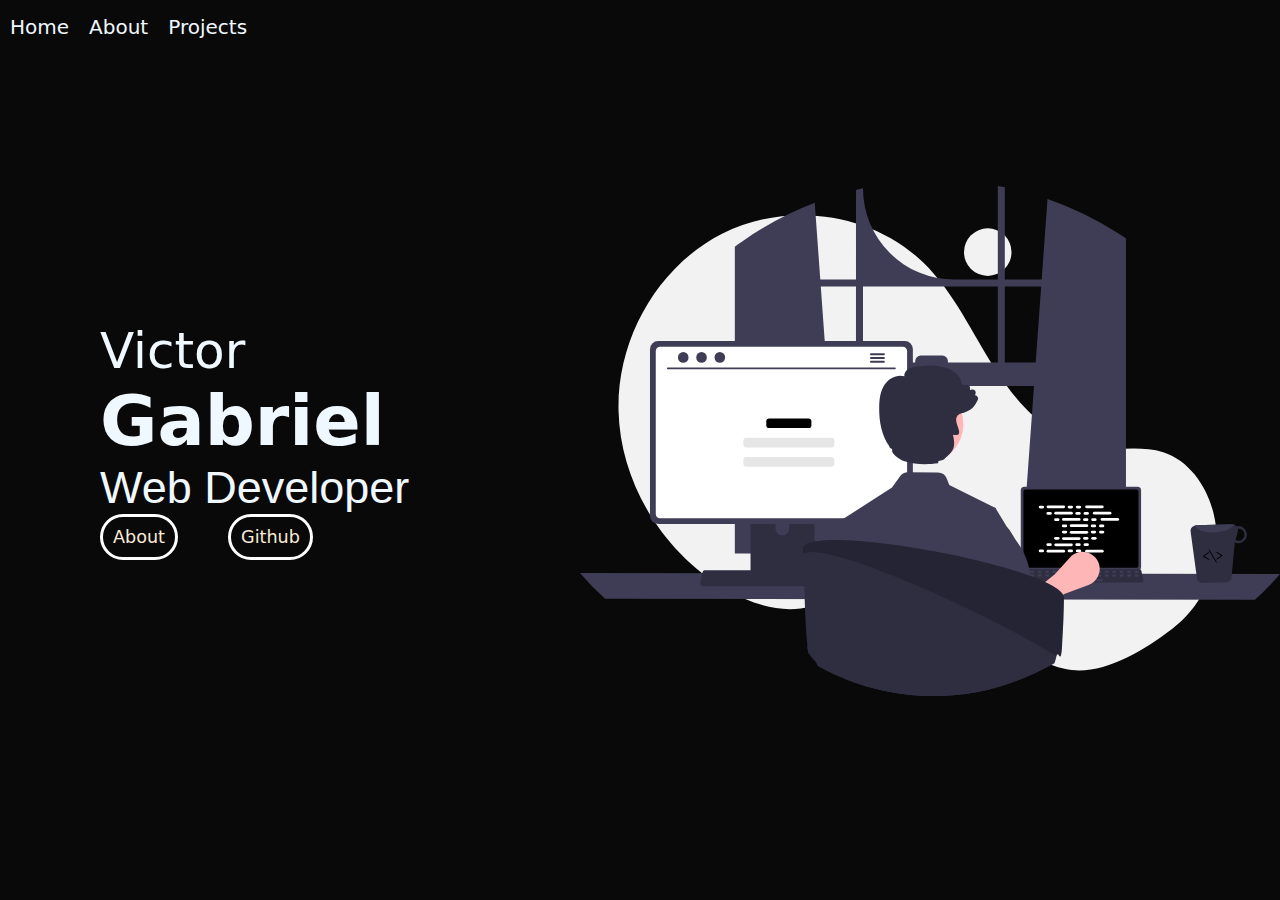
<file: index.html>
<!DOCTYPE html>
<html lang="en">
<head>
    <meta charset="UTF-8">
    <meta http-equiv="X-UA-Compatible" content="IE=edge">
    <meta name="viewport" content="width=device-width, initial-scale=1.0">
    <link href="CSS/style.css" rel="stylesheet">
    <link href="CSS/reset.css" rel="stylesheet">
    <link rel="shortcut icon" href="imagem/undraw_to_the_moon_re_q21i.svg">
    <title>Home</title>
</head>
<body>
    <header>
            <ul><a href="#">Home</a></ul>
            <ul><a href="about.html">About</a></ul>
            <ul><a href="projects.html">Projects</a></ul>
    </header>
    <section>
        <div class="nome">
            <h1>Victor</h1>
            <h1 class="nome2">Gabriel</h1>
            <h2>Web Developer</h2>
            <div class="boto">
                <a href="about.html">About</a>
                <a href="https://github.com/victgab20">Github</a>
            </div>
        </div>
        <div class="side-img">
            <img src="imagem/undraw_programming_re_kg9v (1).svg" alt="desenho programando">
        </div>
    </section>
    
</body>
</html>
</file>
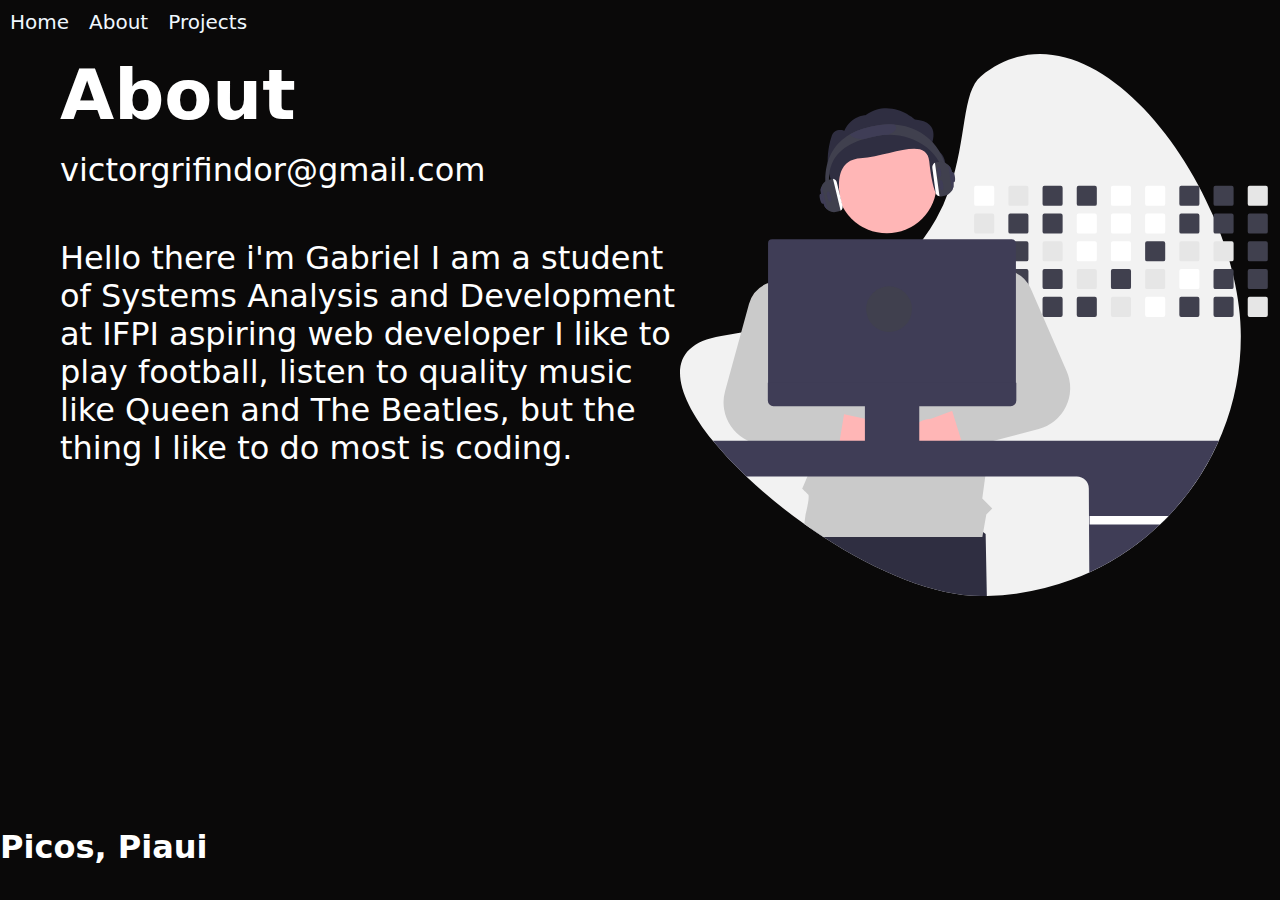
<file: about.html>
<!DOCTYPE html>
<html lang="en">
<head>
    <meta charset="UTF-8">
    <meta http-equiv="X-UA-Compatible" content="IE=edge">
    <meta name="viewport" content="width=device-width, initial-scale=1.0">
    <link href="CSS/about.css" rel="stylesheet">
    <link href="CSS/reset.css" rel="stylesheet">
    <link rel="shortcut icon" href="imagem/undraw_to_the_moon_re_q21i.svg">
    <title>About</title>
</head>
<body>
    <header>
            <ul><a href="index.html">Home</a></ul>
            <ul><a href="about.html">About</a></ul>
            <ul><a href="projects.html">Projects</a></ul>
    </header>
    <section>
        <div class="text">
            <div class="text-head">
                <span><h1>About</h1></span>
                <p>victorgrifindor@gmail.com</p>
            </div>
            <p>Hello there i'm Gabriel I am a student of Systems Analysis and Development at IFPI aspiring web developer
            I like to play football, listen to quality music like Queen and The Beatles,
                but the thing I like to do most is coding.</p>
            </div>
        <div class="imagem">
            <img src="imagem/undraw_developer_activity_re_39tg.svg" alt="imagem de pessoa desenvolvendo">
        </div>
    </section>
    <footer>
        <h1>Picos, Piaui</h1>
    </footer>
</body>
</html>
</file>
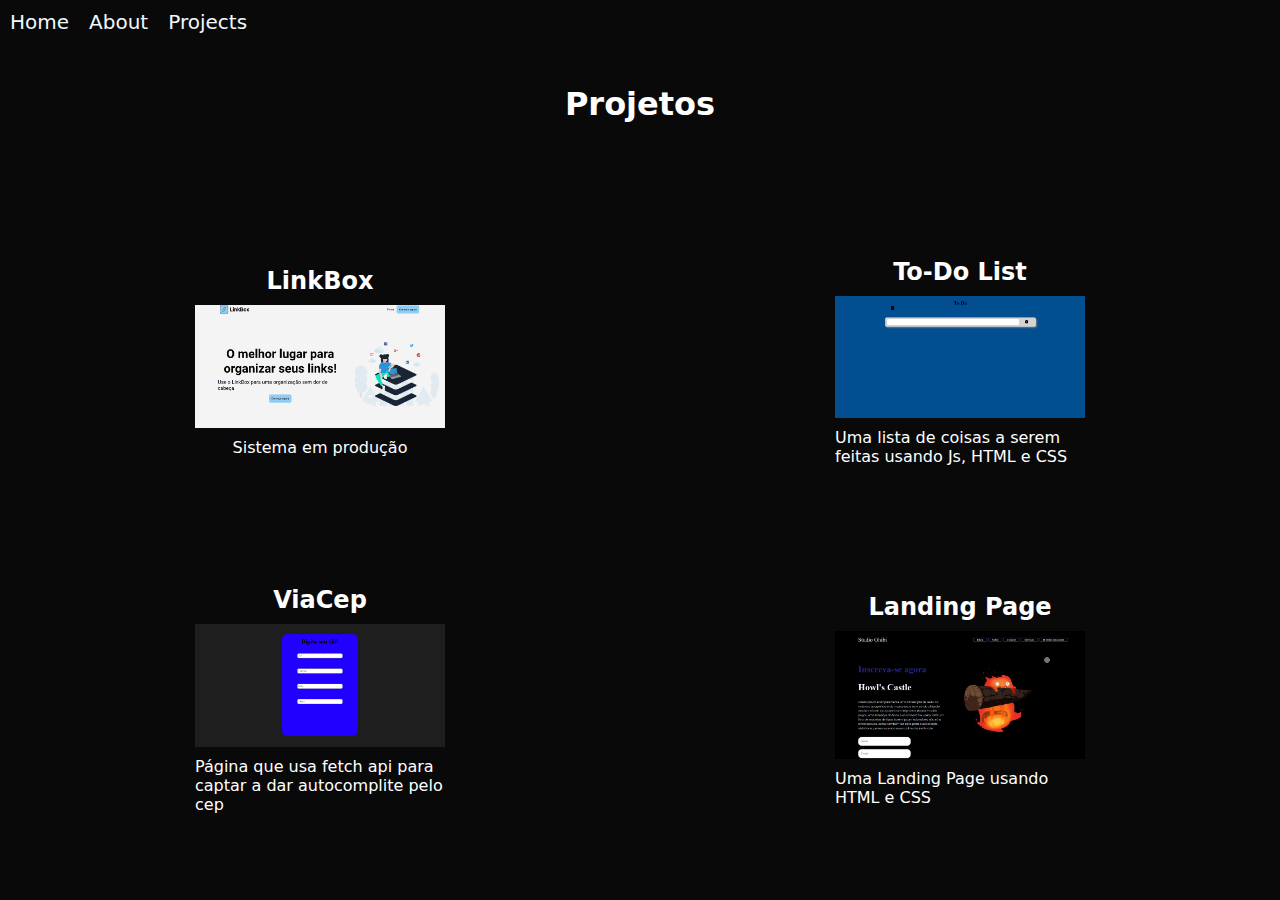
<file: projects.html>
<!DOCTYPE html>
<html lang="en">
<head>
    <meta charset="UTF-8">
    <meta http-equiv="X-UA-Compatible" content="IE=edge">
    <meta name="viewport" content="width=device-width, initial-scale=1.0">
    <link href="CSS/projects.css" rel="stylesheet">
    <link href="CSS/reset.css" rel="stylesheet">
    <link rel="shortcut icon" href="imagem/undraw_to_the_moon_re_q21i.svg">

    <title>Skils</title>
</head>
<body>
    <header>
            <ul><a href="index.html">Home</a></ul>
            <ul><a href="about.html">About</a></ul>
            <ul><a href="skills.html">Projects</a></ul>
    </header>
    <main>
        <h1>Projetos</h1>
        <section>
            <div class="box1">
                <a href="#">
                    <div class="box">
                        <h2>LinkBox</h2>
                        <img src="imagem/linkboxhome.png">
                        <p>Sistema em produção</p>
                    </div>
                </a>
                <a href="https://victgab20.github.io/UsandoViaCep/" target="_blank">
                    <div class="box">
                        <h2>ViaCep</h2>
                        <img src="imagem/cep.png">
                        <p>Página que usa fetch api para captar a dar autocomplite pelo cep</p>
                    </div>
                </a>
            </div>
            <div class="box1">
                <a href="https://victgab20.github.io/To-Do/" target="_blank">
                    <div class="box">
                        <h2>To-Do List</h2>
                        <img src="imagem/todo.png">
                        <p>Uma lista de coisas a serem feitas usando Js, HTML e CSS</p>
                    </div>
                </a>
                <a href="https://victgab20.github.io/page1/" target="_blank"><div class="box">
                    <h2>Landing Page</h2>
                    <img src="imagem/landing.png">
                    <p>Uma Landing Page usando HTML e CSS</p>
                </div></a>
            </div>
        </section>
    </main>
</body>
</html>
</file>
<file: CSS/style.css>
*{
    margin: 0;
    padding: 0;
    box-sizing: border-box;
}
body{
    background-color: rgb(10, 9, 9);
}

header{
    display: flex;
    height: 100%;
    align-items: center;
}
nav a{
    text-decoration: none;
    color: aliceblue;
}
h1{
    color: aliceblue;
    font-size: 50px;
    font-weight: 100;
}
.nome2{
    font-size: 70px;
    font-weight: 600;
}
.boto{
    display: flex;
    gap: 50px;
    width: 40%;
}
.boto a{
    color: antiquewhite;
    font-size: 110%;
    border: solid rgb(255, 255, 255);
    padding: 10px;
    text-decoration: none;
    border-radius: 50px;
}

.boto a:hover{
    transition: 1.5s;
    transform: scale(1.1, 1.1);
}

h2{
    color: aliceblue;
    font-size: 45px;
    font-weight: 20;
    font-family:'Trebuchet MS', 'Lucida Sans Unicode', 'Lucida Grande', 'Lucida Sans', Arial, sans-serif;
}

ul{
    margin: 10px;
    color: aliceblue;
    font-size: 20px;

}
ul::after{
    content: "";
    width: 0px;
    transition: 0.5s;
    display: block;

}
ul:hover::after{
    width: 100%;
    border: solid 0.5px royalblue;
    transform: scale(1.1, 1.2);
}
section{
    display: flex;
    width: 100%;
    height: 86vh;
    justify-content: space-around;
}
.nome{
    display: flex;
    width: 50%;
    justify-content: center;
    margin-left: 100px;
    flex-direction: column;

}
.side-img{
    height: 100%;
    display: flex;
    align-items: center;
}
.side-img img{
    max-width: 700px;
}
.social img{
    width: 40px;
    color: aqua;
    margin: 5px;
    
}
.social-img{
    margin-left: 20px;
    
}
.social-img img:hover{
    transition: 1.2s;
    transform: scale(1.1, 1.1);
    border-radius: 100px;
    border: solid snow;

}
.social{
    width: 100%;
    
}

@media(max-width:900px){
    .side-img img{
        width:500px;
    }
}
@media(max-width:650px){
    .side-img img{
        width:400px;
    }

    section{
        margin-top: 30px;
    }
}
@media(max-width:550px){
    .side-img img{
        width:300px;
    }
}
@media(max-width:450px){
    .side-img img{
        display: none;
    }
    .boto{
        width: 100%;
        gap: 0px;
        justify-content: space-around;
    }
    .nome{
        margin-left: 0px;
        justify-content: center;
        align-items: center;

        width: 100%;
    }
}

@media(max-width: 308px){
    h2{
        font-size: 30px;
    }
    h1{
        font-size: 35px;
    }
}
</file>
<file: CSS/about.css>
section{
    width: 100%;
    display: flex;
    height: 86vh;
    justify-content: space-between;
}
.text{
    display: flex;
    flex-direction: column;
    width: 50%;
    height: 100%;
    margin-left: 60px;
    max-height: 100%;
    max-width: 100%;
 }
.text h1{
    font-size: 70px;
}
.text p{
    font-size: 200%;
    max-height: 100%;
}
.text-head{
    display: flex;
    margin-bottom: 50px;
    flex-direction: column;
    justify-content: space-between;
}
.text-head h1 {
    margin-bottom: 15px;
}


.imagem{
    height: 100%;
    max-width: 600px;
    min-width: 200px;
}

.imagem img{
    height: 70%;
    margin-right: 15px;
}
span::after{
    content: "";
    width: 0px;
    transition: 0.5s;
    display: block;

}
span{
    width: 170px;
}
span:hover::after{
    width: 100%;
    border: solid 0.5px royalblue;
}

footer{
    width: 100%;
    height: 6vh;
}

@media(max-width: 1218px){
    footer{
        height: 2vh;
    }
}
@media(max-width: 1000px){
    .imagem{
        display: flex;
        justify-content: center;
        align-items: center;
    }
    .imagem img{
        width: 400px;
        height: 500px;
        margin-right: 0px;
    }
}

@media(max-width:770px){
    
    .text{
        margin-left: 20px;
    }
    .text p{
        font-size: 30px;
    }
}
@media(max-width:750){

    .text{
        margin-left: 20px;
    }

    .text p{
        font-size: 20px;
    }
    .imagem img{
        width: 300px;
        height: 400px;
    }
}

@media(max-width:690px){
    .imagem{
        display: none;
    }
    section{
        justify-content: center;
        align-items: center;
        margin-top: 60px;
        font-size: 10px;
    }
    .text{
        margin-left: 10px;
        width: 100%;
    }
    .text p{
        font-size: 25px;
    }
}
</file>
<file: CSS/projects.css>
body{
    width: 100%;
    height: 100%;
}

main{
    width: 100%;
    height: 94vh;
    gap: 70px;
    display: flex;
    flex-direction: column;
    justify-content: center;
    align-items: center;
}


section{
    display: flex;
    flex-wrap: wrap;
    width: 100%;
    height: 80%;
    justify-content: space-around;
}

.box1{
    display: flex;
    flex-direction: column;
    justify-content: space-around;
}

a{
    text-decoration: none;
}

.box{
    width: 250px;
    height: 150px;
    display: flex;
    justify-content: center;
    flex-direction: column;
    align-items: center;
}

img{
    width: 100%;
    margin: 10px;
}

@media(max-width:600px){

    main{
        margin-top: 30px;
    }
    
    p{
        display: none;
    }
    .box{
        margin: 40px;
    }
    .box1{
        margin: 20px;
    }
}
</file>
